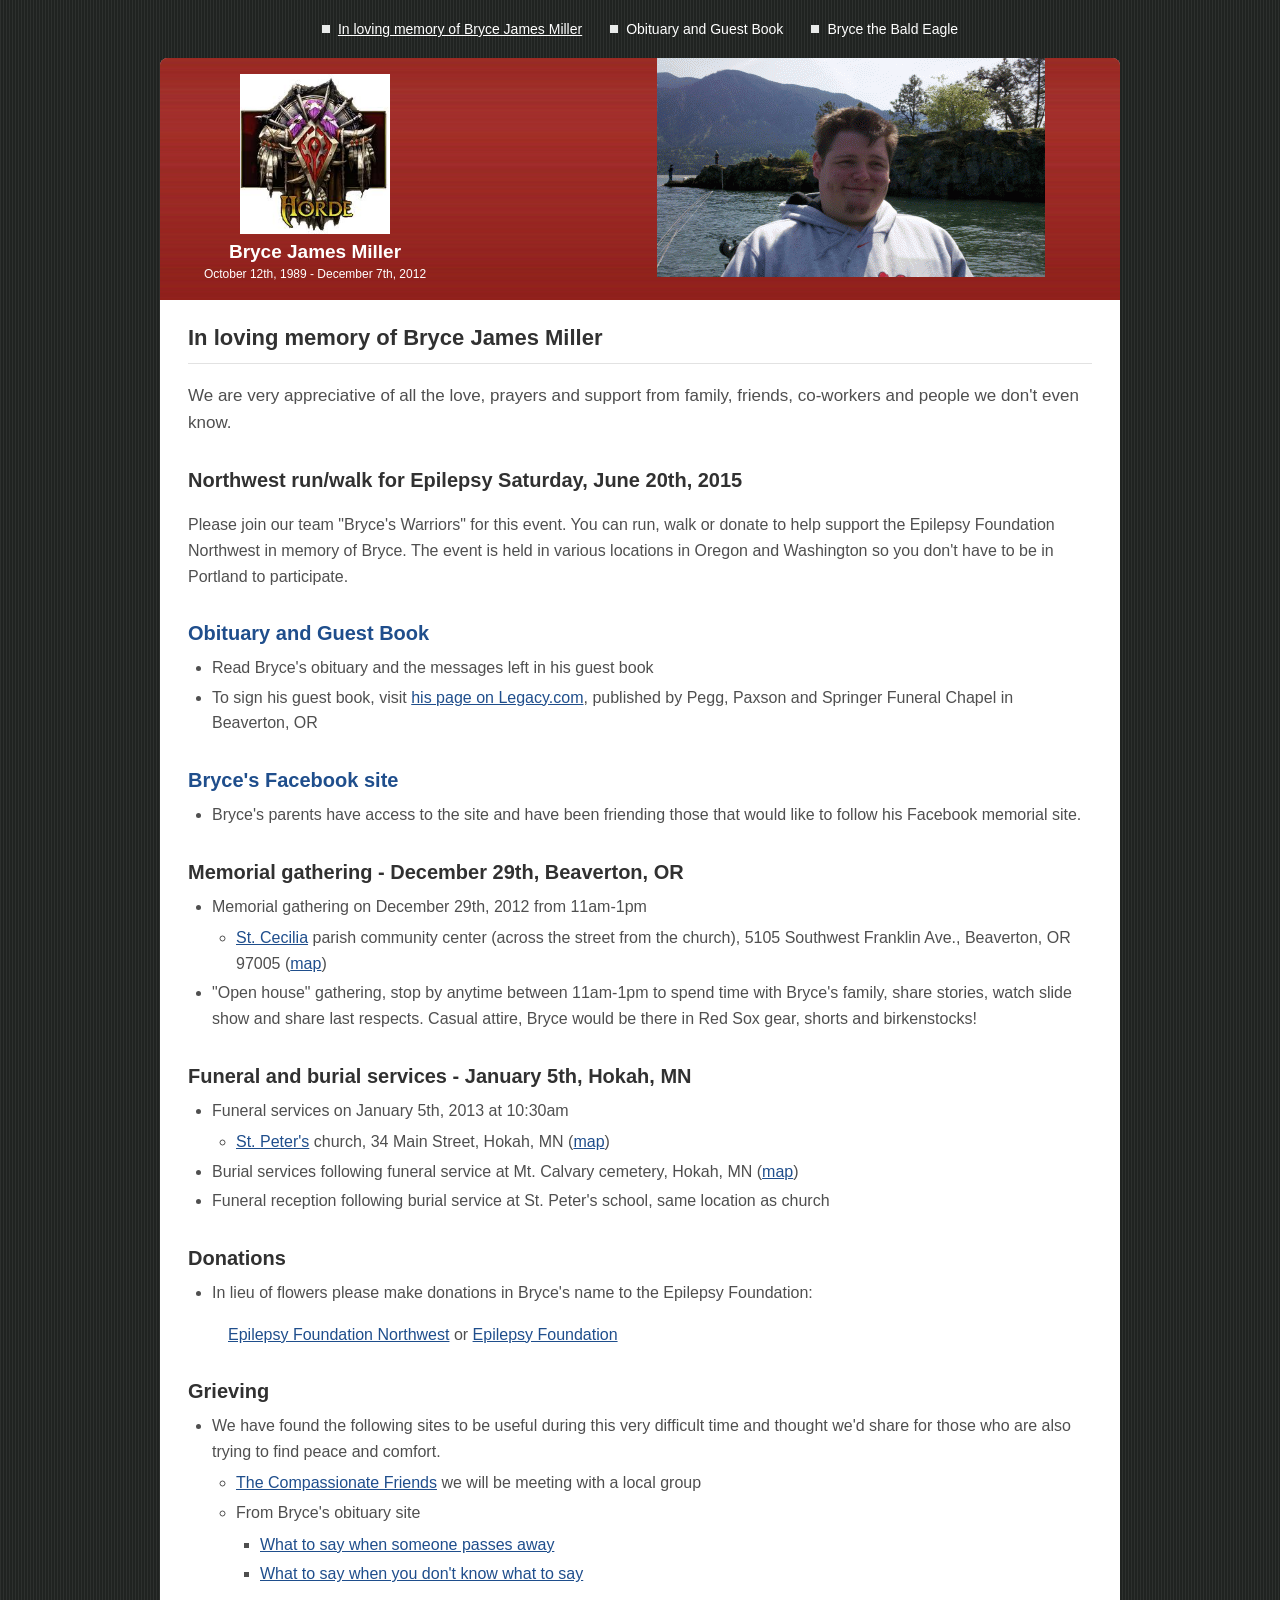
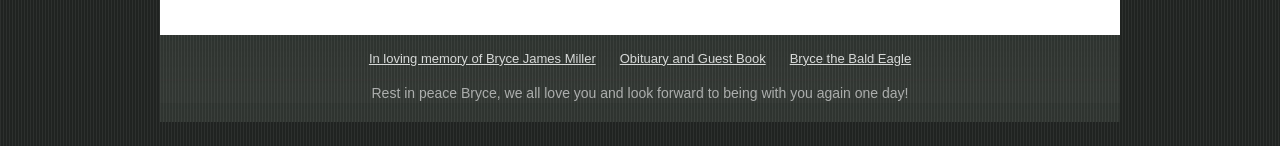
<file: index.html>
<!DOCTYPE html>
<html lang="en">
<head>
<meta charset="utf-8">
<meta name="viewport" content="width=device-width, initial-scale=1">
<title>Bryce James Miller - In loving memory of Bryce James Miller</title>
<meta name="description" content="Bryce's memorial site">
<link rel="stylesheet" href="css/site.css">
</head>
<body>
<div class="wrap">

<nav class="topnav" aria-label="Main">
  <a href="index.html" aria-current="page">In loving memory of Bryce James Miller</a>
  <a href="obituary.html">Obituary and Guest Book</a>
  <a href="eagle.html">Bryce the Bald Eagle</a>
</nav>

<div class="sheet">

<header class="banner">
  <div class="id">
    <a href="index.html"><img class="emblem" src="images/emblem.jpg" alt="Horde emblem" width="218" height="232"></a>
    <div class="name">Bryce James Miller</div>
    <div class="dates">October 12th, 1989 - December 7th, 2012</div>
  </div>
  <img class="photo" src="images/bryce-photo.gif" alt="Bryce James Miller" width="388" height="219">
</header>

<main class="content">

<h1 class="pathway">In loving memory of Bryce James Miller</h1>

<p class="lead">We are very appreciative of all the love, prayers and support from family, friends, co-workers and people we don't even know.</p>

<h2>Northwest run/walk for Epilepsy Saturday, June 20th, 2015</h2>
<p>Please join our team &quot;Bryce's Warriors&quot; for this event. You can run, walk or donate to help support the Epilepsy Foundation Northwest in memory of Bryce. The event is held in various locations in Oregon and Washington so you don't have to be in Portland to participate.</p>

<h2><a href="obituary.html">Obituary and Guest Book</a></h2>
<ul>
  <li>Read Bryce's obituary and the messages left in his guest book</li>
  <li>To sign his guest book, visit <a href="https://www.legacy.com/us/obituaries/name/bryce-miller-obituary?pid=212669471" target="_blank" rel="noopener">his page on Legacy.com</a>, published by Pegg, Paxson and Springer Funeral Chapel in Beaverton, OR</li>
</ul>

<h2><a href="https://www.facebook.com/bryce.miller.904" target="_blank" rel="noopener">Bryce's Facebook site</a></h2>
<ul>
  <li>Bryce's parents have access to the site and have been friending those that would like to follow his Facebook memorial site.</li>
</ul>

<h2>Memorial gathering - December 29th, Beaverton, OR</h2>
<ul>
  <li>Memorial gathering on December 29th, 2012 from 11am-1pm
    <ul>
      <li><a href="http://www.stceciliachurch.org/" target="_blank" rel="noopener">St. Cecilia</a> parish community center (across the street from the church), 5105 Southwest Franklin Ave., Beaverton, OR 97005 (<a href="https://maps.google.com/maps?q=5105+Southwest+Franklin+Ave.,+Beaverton,+OR+97005" target="_blank" rel="noopener">map</a>)</li>
    </ul>
  </li>
  <li>&quot;Open house&quot; gathering, stop by anytime between 11am-1pm to spend time with Bryce's family, share stories, watch slide show and share last respects. Casual attire, Bryce would be there in Red Sox gear, shorts and birkenstocks!</li>
</ul>

<h2>Funeral and burial services - January 5th, Hokah, MN</h2>
<ul>
  <li>Funeral services on January 5th, 2013 at 10:30am
    <ul>
      <li><a href="https://www.stpetershokah.org/" target="_blank" rel="noopener">St. Peter's</a> church, 34 Main Street, Hokah, MN (<a href="https://maps.google.com/maps?q=st+peter%27s+catholic+church+hokah+mn" target="_blank" rel="noopener">map</a>)</li>
    </ul>
  </li>
  <li>Burial services following funeral service at Mt. Calvary cemetery, Hokah, MN (<a href="https://maps.google.com/maps?q=Mt+Calvary+Cemetery,+Hokah,+Houston,+Minnesota+55941" target="_blank" rel="noopener">map</a>)</li>
  <li>Funeral reception following burial service at St. Peter's school, same location as church</li>
</ul>

<h2>Donations</h2>
<ul>
  <li>In lieu of flowers please make donations in Bryce's name to the Epilepsy Foundation:</li>
</ul>
<p class="indent"><a href="http://www.epilepsynw.org/" target="_blank" rel="noopener">Epilepsy Foundation Northwest</a> or <a href="http://www.epilepsyfoundation.org/" target="_blank" rel="noopener">Epilepsy Foundation</a></p>

<h2>Grieving</h2>
<ul>
  <li>We have found the following sites to be useful during this very difficult time and thought we'd share for those who are also trying to find peace and comfort.
    <ul>
      <li><a href="http://www.compassionatefriends.org" target="_blank" rel="noopener">The Compassionate Friends</a> we will be meeting with a local group</li>
      <li>From Bryce's obituary site
        <ul>
          <li><a href="https://www.dignitymemorial.com/grief-and-sympathy/showing-support/what-to-say-when-someone-dies" target="_blank" rel="noopener">What to say when someone passes away</a></li>
          <li><a href="https://www.dignitymemorial.com/grief-and-sympathy/showing-support/condolence-messages" target="_blank" rel="noopener">What to say when you don't know what to say</a></li>
        </ul>
      </li>
    </ul>
  </li>
</ul>

</main>

<footer class="site-footer">
  <nav class="bottomnav" aria-label="Footer">
    <a href="index.html">In loving memory of Bryce James Miller</a>
    <a href="obituary.html">Obituary and Guest Book</a>
    <a href="eagle.html">Bryce the Bald Eagle</a>
  </nav>
  <p class="copyright">Rest in peace Bryce, we all love you and look forward to being with you again one day!</p>
</footer>

</div>
</div>
</body>
</html>
</file>
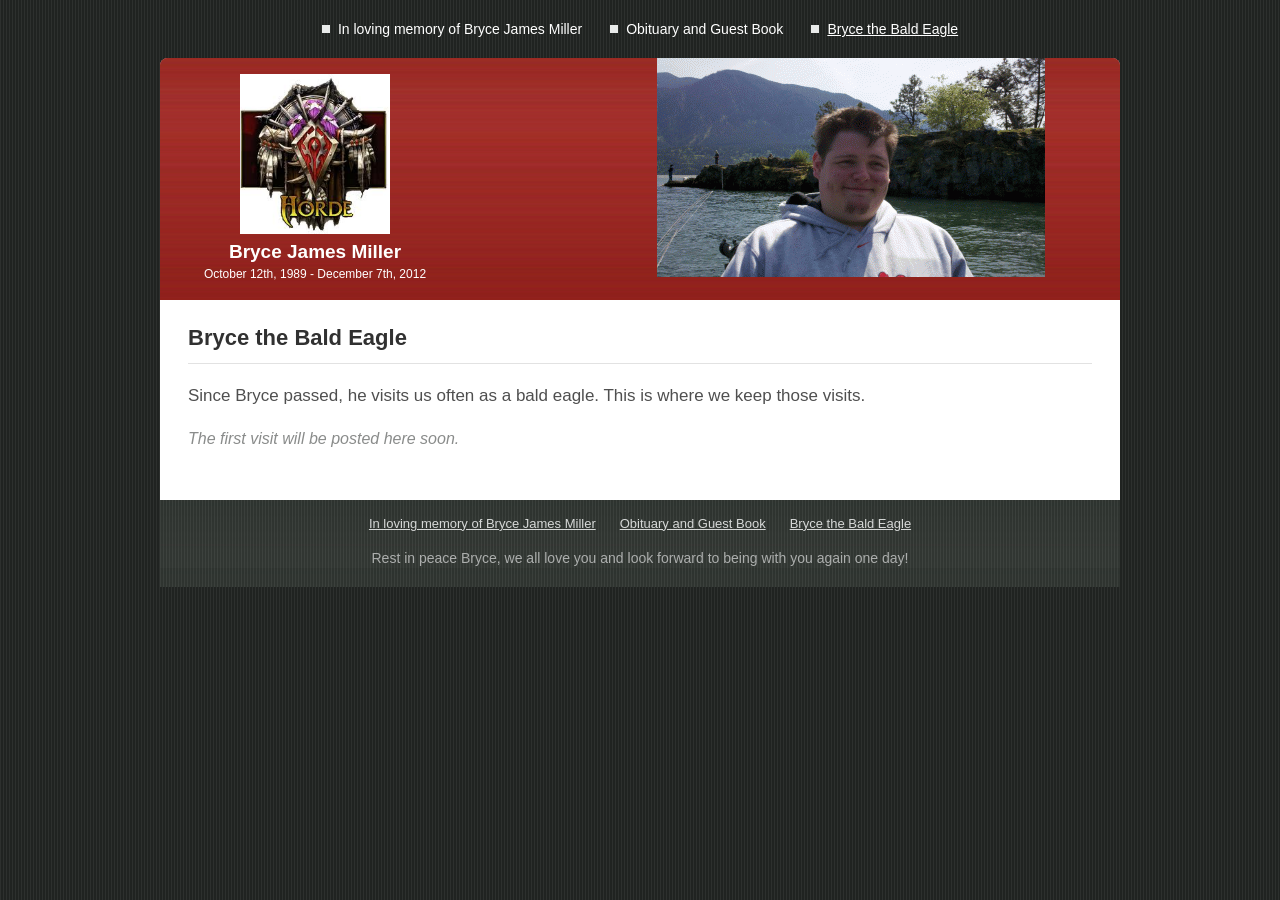
<file: eagle.html>
<!DOCTYPE html>
<html lang="en">
<head>
<meta charset="utf-8">
<meta name="viewport" content="width=device-width, initial-scale=1">
<title>Bryce the Bald Eagle - Bryce James Miller</title>
<meta name="description" content="Bryce's visits as a bald eagle, with photos">
<link rel="stylesheet" href="css/site.css">
</head>
<body>
<div class="wrap">

<nav class="topnav" aria-label="Main">
  <a href="index.html">In loving memory of Bryce James Miller</a>
  <a href="obituary.html">Obituary and Guest Book</a>
  <a href="eagle.html" aria-current="page">Bryce the Bald Eagle</a>
</nav>

<div class="sheet">

<header class="banner">
  <div class="id">
    <a href="index.html"><img class="emblem" src="images/emblem.jpg" alt="Horde emblem" width="218" height="232"></a>
    <div class="name">Bryce James Miller</div>
    <div class="dates">October 12th, 1989 - December 7th, 2012</div>
  </div>
  <img class="photo" src="images/bryce-photo.gif" alt="Bryce James Miller" width="388" height="219">
</header>

<main class="content">

<h1 class="pathway">Bryce the Bald Eagle</h1>

<p class="eagle-intro">Since Bryce passed, he visits us often as a bald eagle. This is where we keep those visits.</p>

<!--
  Visits, newest first. Copy this block to add one:

  <article class="visit" id="YYYY-MM-DD">
    <h2>Title of the visit</h2>
    <p class="meta">Month Day, Year &middot; Where he showed up</p>
    <p>What happened.</p>
    <div class="photos">
      <figure>
        <a href="eagle/photos/YYYY-MM-DD-1.jpg"><img src="eagle/photos/YYYY-MM-DD-1.jpg" alt="Describe the photo" loading="lazy"></a>
        <figcaption>Optional caption</figcaption>
      </figure>
    </div>
  </article>
-->

<p class="empty">The first visit will be posted here soon.</p>

</main>

<footer class="site-footer">
  <nav class="bottomnav" aria-label="Footer">
    <a href="index.html">In loving memory of Bryce James Miller</a>
    <a href="obituary.html">Obituary and Guest Book</a>
    <a href="eagle.html">Bryce the Bald Eagle</a>
  </nav>
  <p class="copyright">Rest in peace Bryce, we all love you and look forward to being with you again one day!</p>
</footer>

</div>
</div>
</body>
</html>
</file>
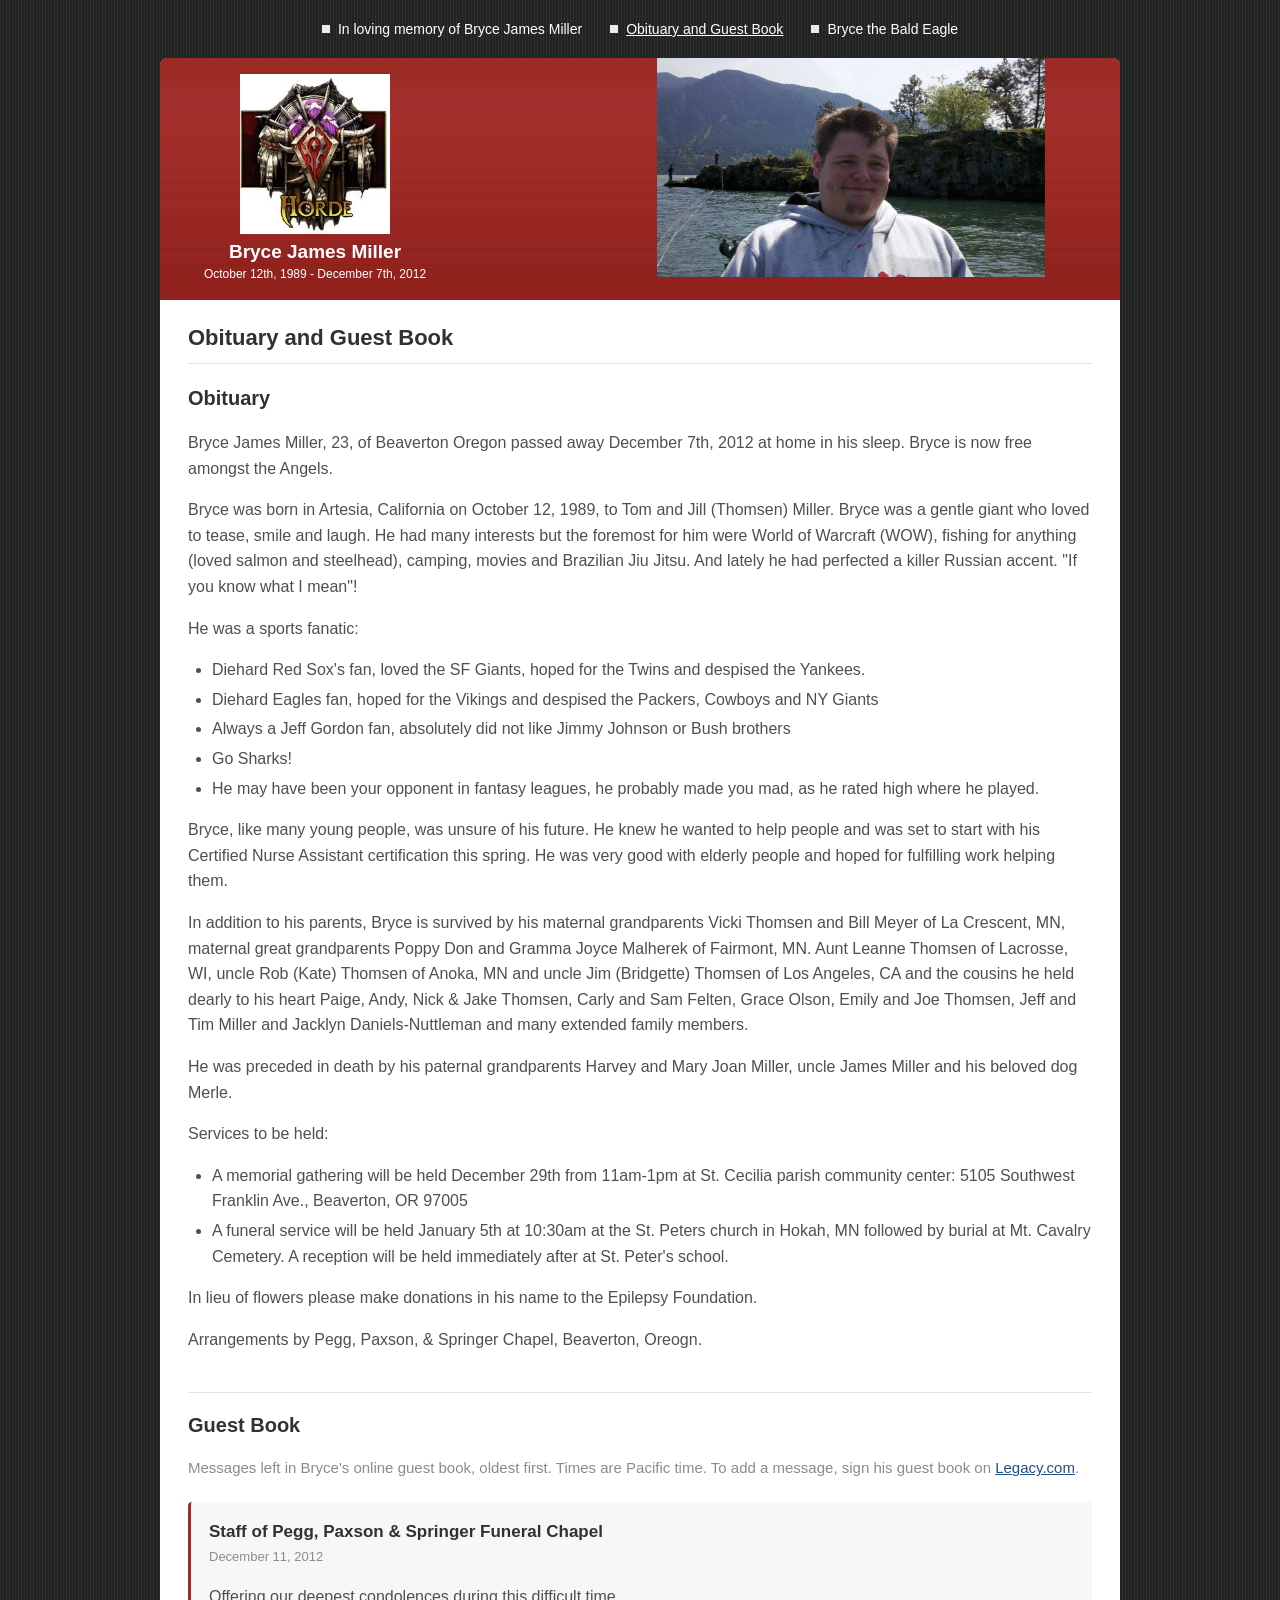
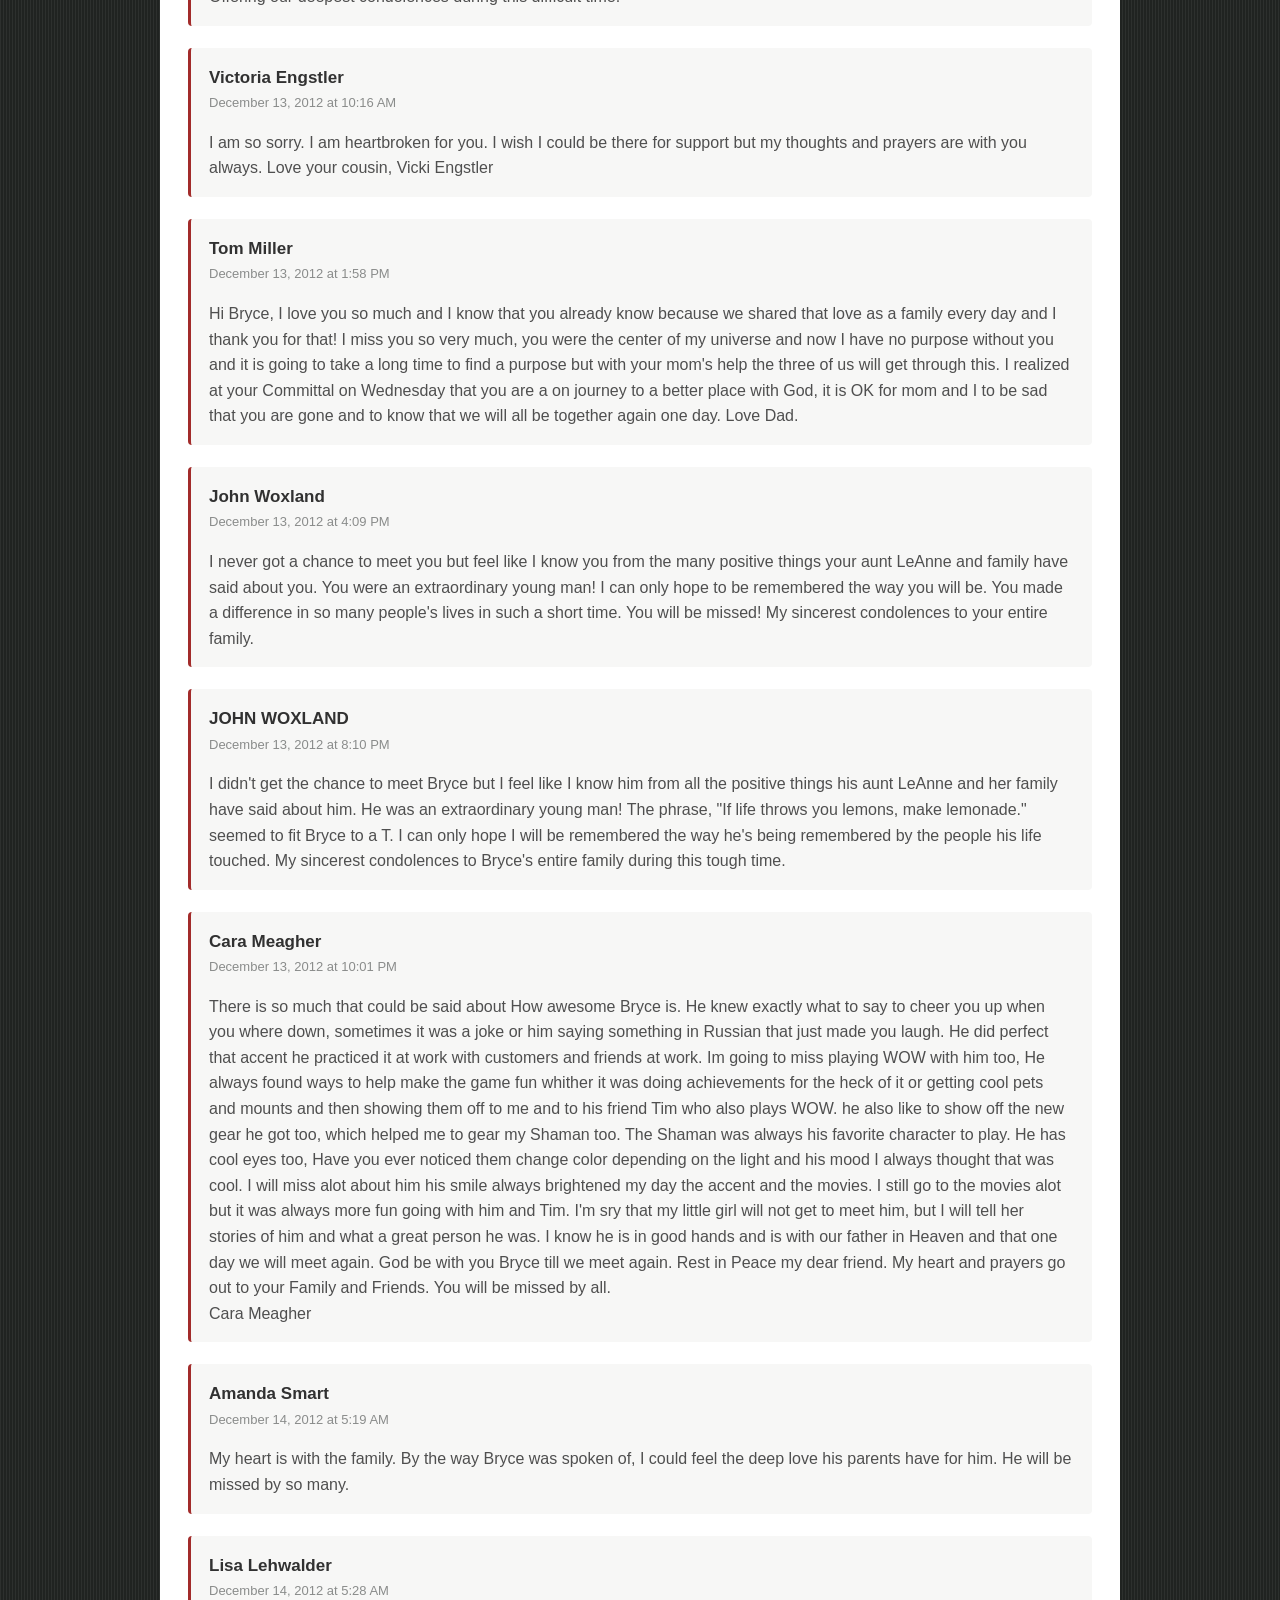
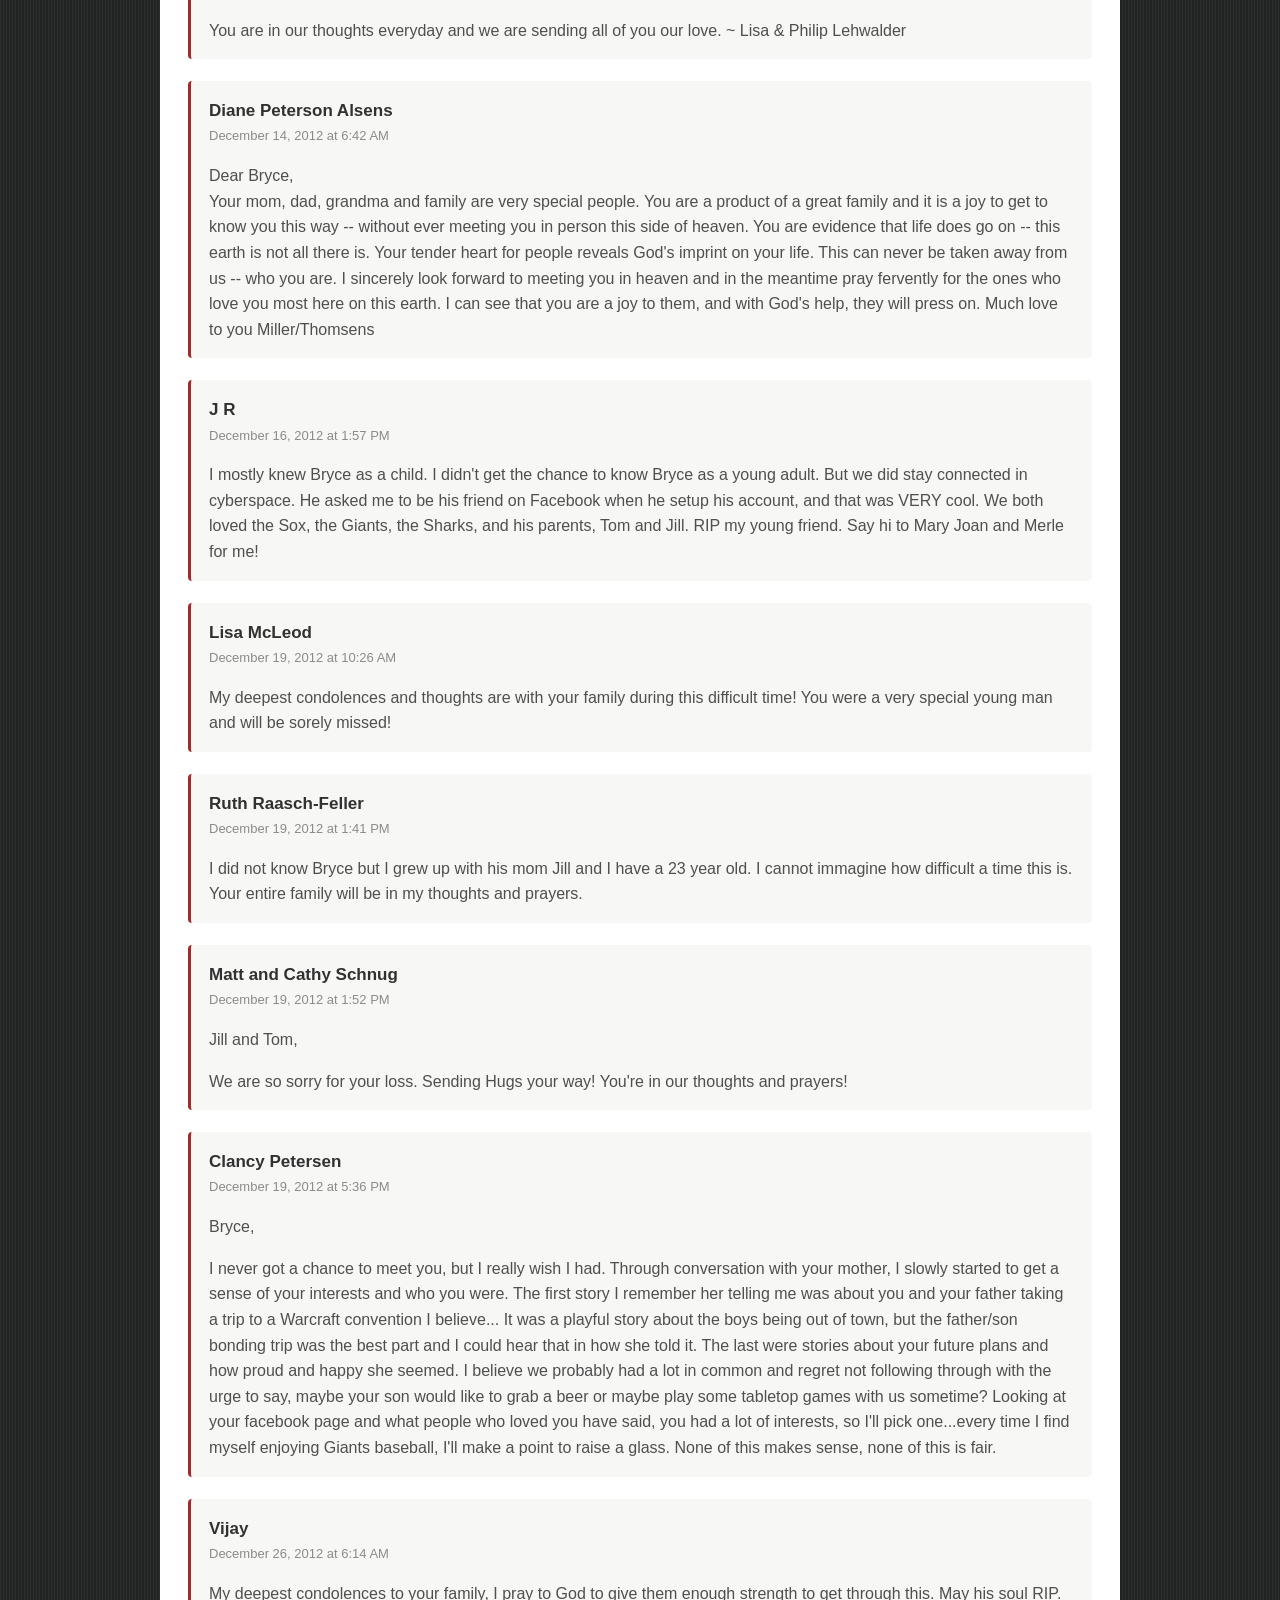
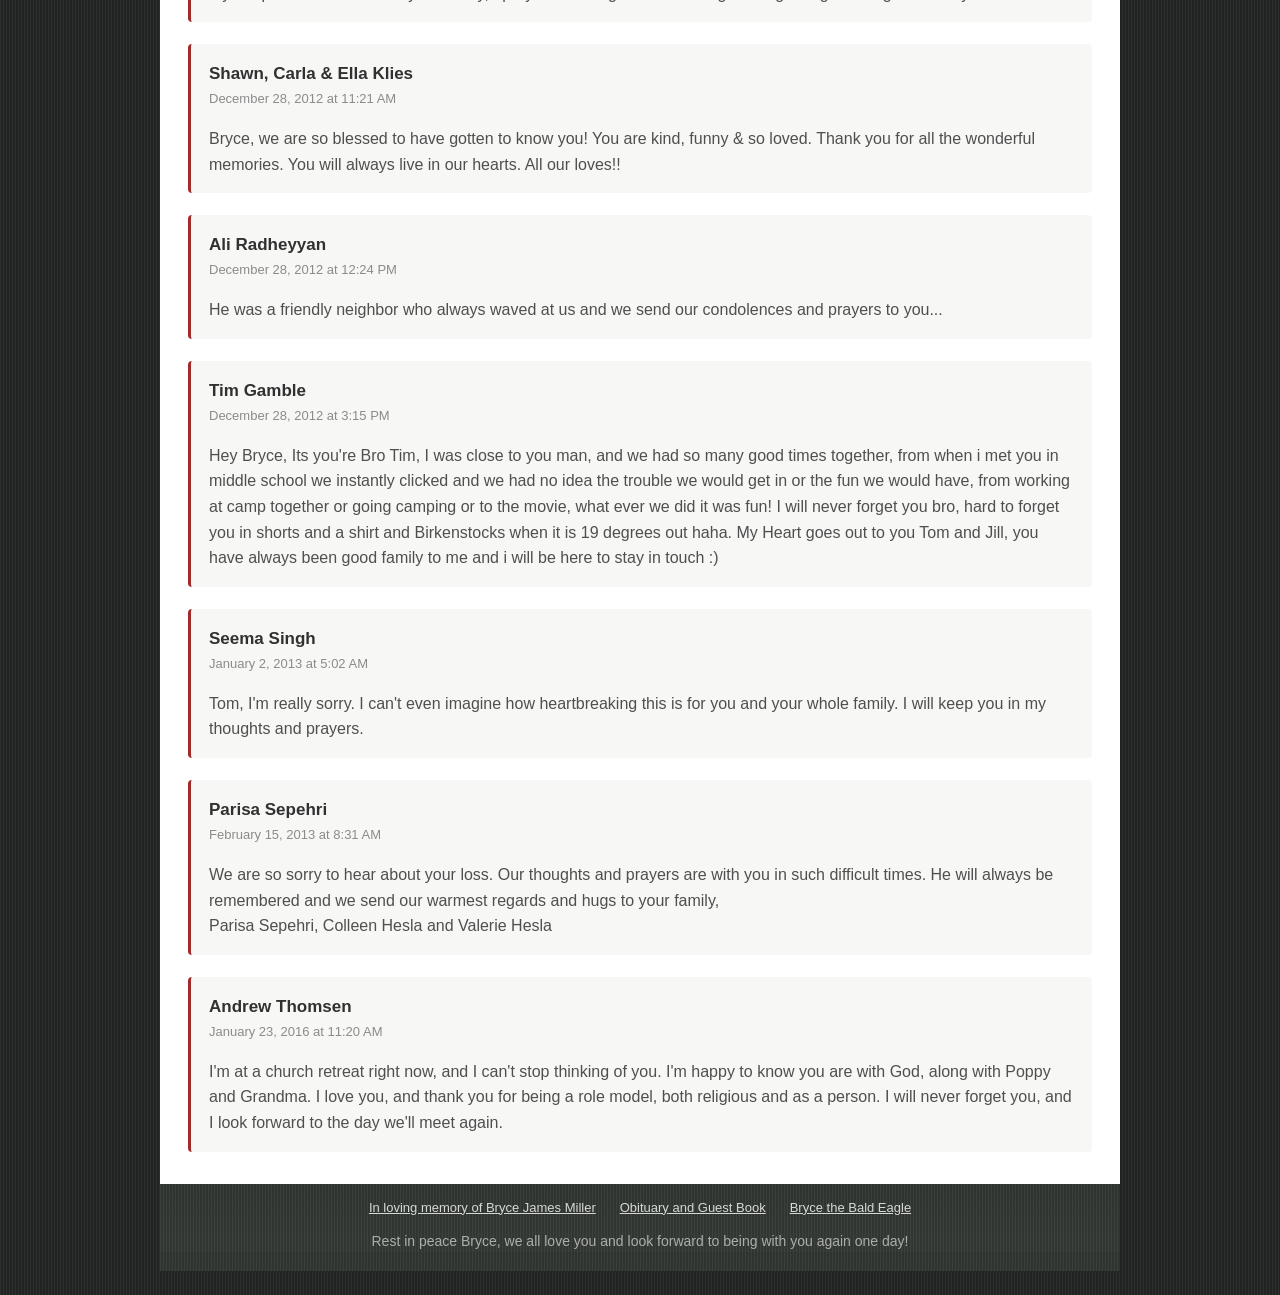
<file: obituary.html>
<!DOCTYPE html>
<html lang="en">
<head>
<meta charset="utf-8">
<meta name="viewport" content="width=device-width, initial-scale=1">
<title>Obituary and Guest Book - Bryce James Miller</title>
<meta name="description" content="Bryce James Miller's obituary and the messages left in his guest book">
<link rel="stylesheet" href="css/site.css">
</head>
<body>
<div class="wrap">

<nav class="topnav" aria-label="Main">
  <a href="index.html">In loving memory of Bryce James Miller</a>
  <a href="obituary.html" aria-current="page">Obituary and Guest Book</a>
  <a href="eagle.html">Bryce the Bald Eagle</a>
</nav>

<div class="sheet">

<header class="banner">
  <div class="id">
    <a href="index.html"><img class="emblem" src="images/emblem.jpg" alt="Horde emblem" width="218" height="232"></a>
    <div class="name">Bryce James Miller</div>
    <div class="dates">October 12th, 1989 - December 7th, 2012</div>
  </div>
  <img class="photo" src="images/bryce-photo.gif" alt="Bryce James Miller" width="388" height="219">
</header>

<main class="content">

<h1 class="pathway">Obituary and Guest Book</h1>

<section class="obituary" aria-labelledby="obituary-heading">
<h2 id="obituary-heading">Obituary</h2>
<p>Bryce James Miller, 23, of Beaverton Oregon passed away December 7th, 2012 at home in his sleep. Bryce is now free amongst the Angels.</p>
<p>Bryce was born in Artesia, California on October 12, 1989, to Tom and Jill (Thomsen) Miller. Bryce was a gentle giant who loved to tease, smile and laugh. He had many interests but the foremost for him were World of Warcraft (WOW), fishing for anything (loved salmon and steelhead), camping, movies and Brazilian Jiu Jitsu. And lately he had perfected a killer Russian accent. &quot;If you know what I mean&quot;!</p>
<p>He was a sports fanatic:</p>
<ul>
  <li>Diehard Red Sox&#x27;s fan, loved the SF Giants, hoped for the Twins and despised the Yankees.</li>
  <li>Diehard Eagles fan, hoped for the Vikings and despised the Packers, Cowboys and NY Giants</li>
  <li>Always a Jeff Gordon fan, absolutely did not like Jimmy Johnson or Bush brothers</li>
  <li>Go Sharks!</li>
  <li>He may have been your opponent in fantasy leagues, he probably made you mad, as he rated high where he played.</li>
</ul>
<p>Bryce, like many young people, was unsure of his future. He knew he wanted to help people and was set to start with his Certified Nurse Assistant certification this spring. He was very good with elderly people and hoped for fulfilling work helping them.</p>
<p>In addition to his parents, Bryce is survived by his maternal grandparents Vicki Thomsen and Bill Meyer of La Crescent, MN, maternal great grandparents Poppy Don and Gramma Joyce Malherek of Fairmont, MN. Aunt Leanne Thomsen of Lacrosse, WI, uncle Rob (Kate) Thomsen of Anoka, MN and uncle Jim (Bridgette) Thomsen of Los Angeles, CA and the cousins he held dearly to his heart Paige, Andy, Nick &amp; Jake Thomsen, Carly and Sam Felten, Grace Olson, Emily and Joe Thomsen, Jeff and Tim Miller and Jacklyn Daniels-Nuttleman and many extended family members.</p>
<p>He was preceded in death by his paternal grandparents Harvey and Mary Joan Miller, uncle James Miller and his beloved dog Merle.</p>
<p>Services to be held:</p>
<ul>
  <li>A memorial gathering will be held December 29th from 11am-1pm at St. Cecilia parish community center: 5105 Southwest Franklin Ave., Beaverton, OR 97005</li>
  <li>A funeral service will be held January 5th at 10:30am at the St. Peters church in Hokah, MN followed by burial at Mt. Cavalry Cemetery. A reception will be held immediately after at St. Peter&#x27;s school.</li>
</ul>
<p>In lieu of flowers please make donations in his name to the Epilepsy Foundation.</p>
<p>Arrangements by Pegg, Paxson, &amp; Springer Chapel, Beaverton, Oreogn.</p>
</section>

<section class="guestbook" aria-labelledby="guestbook-heading">
<h2 id="guestbook-heading">Guest Book</h2>
<p class="gb-intro">Messages left in Bryce's online guest book, oldest first. Times are Pacific time. To add a message, sign his guest book on <a href="https://www.legacy.com/us/obituaries/name/bryce-miller-obituary?pid=212669471" target="_blank" rel="noopener">Legacy.com</a>.</p>

<article class="gb-entry" id="entry-66882473">
  <h3>Staff of Pegg, Paxson &amp; Springer Funeral Chapel</h3>
  <p class="meta"><time datetime="2012-12-11">December 11, 2012</time></p>
  <p>Offering our deepest condolences during this difficult time.</p>
</article>
<article class="gb-entry" id="entry-66901076">
  <h3>Victoria Engstler</h3>
  <p class="meta"><time datetime="2012-12-13T10:16-08:00">December 13, 2012 at 10:16 AM</time></p>
  <p>I am so sorry. I am heartbroken for you. I wish I could be there for support but my thoughts and prayers are with you always. Love your cousin, Vicki Engstler</p>
</article>
<article class="gb-entry" id="entry-66907111">
  <h3>Tom Miller</h3>
  <p class="meta"><time datetime="2012-12-13T13:58-08:00">December 13, 2012 at 1:58 PM</time></p>
  <p>Hi Bryce, I love you so much and I know that you already know because we shared that love as a family every day and I thank you for that! I miss you so very much, you were the center of my universe and now I have no purpose without you and it is going to take a long time to find a purpose but with your mom&#x27;s help the three of us will get through this. I realized at your Committal on Wednesday that you are a on journey to a better place with God, it is OK for mom and I to be sad that you are gone and to know that we will all be together again one day. Love Dad.</p>
</article>
<article class="gb-entry" id="entry-66909280">
  <h3>John Woxland</h3>
  <p class="meta"><time datetime="2012-12-13T16:09-08:00">December 13, 2012 at 4:09 PM</time></p>
  <p>I never got a chance to meet you but feel like I know you from the many positive things your aunt LeAnne and family have said about you. You were an extraordinary young man! I can only hope to be remembered the way you will be. You made a difference in so many people&#x27;s lives in such a short time. You will be missed! My sincerest condolences to your entire family.</p>
</article>
<article class="gb-entry" id="entry-66910696">
  <h3>JOHN WOXLAND</h3>
  <p class="meta"><time datetime="2012-12-13T20:10-08:00">December 13, 2012 at 8:10 PM</time></p>
  <p>I didn&#x27;t get the chance to meet Bryce but I feel like I know him from all the positive things his aunt LeAnne and her family have said about him. He was an extraordinary young man! The phrase, &quot;If life throws you lemons, make lemonade.&quot; seemed to fit Bryce to a T. I can only hope I will be remembered the way he&#x27;s being remembered by the people his life touched. My sincerest condolences to Bryce&#x27;s entire family during this tough time.</p>
</article>
<article class="gb-entry" id="entry-66911964">
  <h3>Cara Meagher</h3>
  <p class="meta"><time datetime="2012-12-13T22:01-08:00">December 13, 2012 at 10:01 PM</time></p>
  <p>There is so much that could be said about How awesome Bryce is. He knew exactly what to say to cheer you up when you where down, sometimes it was a joke or him saying something in Russian that just made you laugh. He did perfect that accent he practiced it at work with customers and friends at work. Im going to miss playing WOW with him too, He always found ways to help make the game fun whither it was doing achievements for the heck of it or getting cool pets and mounts and then showing them off to me and to his friend Tim who also plays WOW. he also like to show off the new gear he got too, which helped me to gear my Shaman too. The Shaman was always his favorite character to play. He has cool eyes too, Have you ever noticed them change color depending on the light and his mood I always thought that was cool. I will miss alot about him his smile always brightened my day the accent and the movies. I still go to the movies alot but it was always more fun going with him and Tim. I&#x27;m sry that my little girl will not get to meet him, but I will tell her stories of him and what a great person he was. I know he is in good hands and is with our father in Heaven and that one day we will meet again. God be with you Bryce till we meet again. Rest in Peace my dear friend. My heart and prayers go out to your Family and Friends. You will be missed by all.<br>
Cara Meagher</p>
</article>
<article class="gb-entry" id="entry-66928045">
  <h3>Amanda Smart</h3>
  <p class="meta"><time datetime="2012-12-14T05:19-08:00">December 14, 2012 at 5:19 AM</time></p>
  <p>My heart is with the family. By the way Bryce was spoken of, I could feel the deep love his parents have for him. He will be missed by so many.</p>
</article>
<article class="gb-entry" id="entry-66928293">
  <h3>Lisa Lehwalder</h3>
  <p class="meta"><time datetime="2012-12-14T05:28-08:00">December 14, 2012 at 5:28 AM</time></p>
  <p>You are in our thoughts everyday and we are sending all of you our love. ~ Lisa &amp; Philip Lehwalder</p>
</article>
<article class="gb-entry" id="entry-66930695">
  <h3>Diane Peterson Alsens</h3>
  <p class="meta"><time datetime="2012-12-14T06:42-08:00">December 14, 2012 at 6:42 AM</time></p>
  <p>Dear Bryce,<br>
Your mom, dad, grandma and family are very special people. You are a product of a great family and it is a joy to get to know you this way -- without ever meeting you in person this side of heaven. You are evidence that life does go on -- this earth is not all there is. Your tender heart for people reveals God&#x27;s imprint on your life. This can never be taken away from us -- who you are. I sincerely look forward to meeting you in heaven and in the meantime pray fervently for the ones who love you most here on this earth. I can see that you are a joy to them, and with God&#x27;s help, they will press on. Much love to you Miller/Thomsens</p>
</article>
<article class="gb-entry" id="entry-67001101">
  <h3>J R</h3>
  <p class="meta"><time datetime="2012-12-16T13:57-08:00">December 16, 2012 at 1:57 PM</time></p>
  <p>I mostly knew Bryce as a child. I didn&#x27;t get the chance to know Bryce as a young adult. But we did stay connected in cyberspace. He asked me to be his friend on Facebook when he setup his account, and that was VERY cool. We both loved the Sox, the Giants, the Sharks, and his parents, Tom and Jill. RIP my young friend. Say hi to Mary Joan and Merle for me!</p>
</article>
<article class="gb-entry" id="entry-67130846">
  <h3>Lisa McLeod</h3>
  <p class="meta"><time datetime="2012-12-19T10:26-08:00">December 19, 2012 at 10:26 AM</time></p>
  <p>My deepest condolences and thoughts are with your family during this difficult time! You were a very special young man and will be sorely missed!</p>
</article>
<article class="gb-entry" id="entry-67136970">
  <h3>Ruth Raasch-Feller</h3>
  <p class="meta"><time datetime="2012-12-19T13:41-08:00">December 19, 2012 at 1:41 PM</time></p>
  <p>I did not know Bryce but I grew up with his mom Jill and I have a 23 year old. I cannot immagine how difficult a time this is. Your entire family will be in my thoughts and prayers.</p>
</article>
<article class="gb-entry" id="entry-67137262">
  <h3>Matt and Cathy Schnug</h3>
  <p class="meta"><time datetime="2012-12-19T13:52-08:00">December 19, 2012 at 1:52 PM</time></p>
  <p>Jill and Tom,</p>
<p>We are so sorry for your loss. Sending Hugs your way! You&#x27;re in our thoughts and prayers!</p>
</article>
<article class="gb-entry" id="entry-67140791">
  <h3>Clancy Petersen</h3>
  <p class="meta"><time datetime="2012-12-19T17:36-08:00">December 19, 2012 at 5:36 PM</time></p>
  <p>Bryce,</p>
<p>I never got a chance to meet you, but I really wish I had. Through conversation with your mother, I slowly started to get a sense of your interests and who you were. The first story I remember her telling me was about you and your father taking a trip to a Warcraft convention I believe... It was a playful story about the boys being out of town, but the father/son bonding trip was the best part and I could hear that in how she told it. The last were stories about your future plans and how proud and happy she seemed. I believe we probably had a lot in common and regret not following through with the urge to say, maybe your son would like to grab a beer or maybe play some tabletop games with us sometime? Looking at your facebook page and what people who loved you have said, you had a lot of interests, so I&#x27;ll pick one...every time I find myself enjoying Giants baseball, I&#x27;ll make a point to raise a glass. None of this makes sense, none of this is fair.</p>
</article>
<article class="gb-entry" id="entry-67329488">
  <h3>Vijay</h3>
  <p class="meta"><time datetime="2012-12-26T06:14-08:00">December 26, 2012 at 6:14 AM</time></p>
  <p>My deepest condolences to your family, I pray to God to give them enough strength to get through this. May his soul RIP.</p>
</article>
<article class="gb-entry" id="entry-67436645">
  <h3>Shawn, Carla &amp; Ella Klies</h3>
  <p class="meta"><time datetime="2012-12-28T11:21-08:00">December 28, 2012 at 11:21 AM</time></p>
  <p>Bryce, we are so blessed to have gotten to know you! You are kind, funny &amp; so loved. Thank you for all the wonderful memories. You will always live in our hearts. All our loves!!</p>
</article>
<article class="gb-entry" id="entry-67438989">
  <h3>Ali Radheyyan</h3>
  <p class="meta"><time datetime="2012-12-28T12:24-08:00">December 28, 2012 at 12:24 PM</time></p>
  <p>He was a friendly neighbor who always waved at us and we send our condolences and prayers to you...</p>
</article>
<article class="gb-entry" id="entry-67443786">
  <h3>Tim Gamble</h3>
  <p class="meta"><time datetime="2012-12-28T15:15-08:00">December 28, 2012 at 3:15 PM</time></p>
  <p>Hey Bryce, Its you&#x27;re Bro Tim, I was close to you man, and we had so many good times together, from when i met you in middle school we instantly clicked and we had no idea the trouble we would get in or the fun we would have, from working at camp together or going camping or to the movie, what ever we did it was fun! I will never forget you bro, hard to forget you in shorts and a shirt and Birkenstocks when it is 19 degrees out haha. My Heart goes out to you Tom and Jill, you have always been good family to me and i will be here to stay in touch :)</p>
</article>
<article class="gb-entry" id="entry-67606472">
  <h3>Seema Singh</h3>
  <p class="meta"><time datetime="2013-01-02T05:02-08:00">January 2, 2013 at 5:02 AM</time></p>
  <p>Tom, I&#x27;m really sorry. I can&#x27;t even imagine how heartbreaking this is for you and your whole family. I will keep you in my thoughts and prayers.</p>
</article>
<article class="gb-entry" id="entry-69413275">
  <h3>Parisa Sepehri</h3>
  <p class="meta"><time datetime="2013-02-15T08:31-08:00">February 15, 2013 at 8:31 AM</time></p>
  <p>We are so sorry to hear about your loss. Our thoughts and prayers are with you in such difficult times. He will always be remembered and we send our warmest regards and hugs to your family,<br>
Parisa Sepehri, Colleen Hesla and Valerie Hesla</p>
</article>
<article class="gb-entry" id="entry-105164545">
  <h3>Andrew Thomsen</h3>
  <p class="meta"><time datetime="2016-01-23T11:20-08:00">January 23, 2016 at 11:20 AM</time></p>
  <p>I&#x27;m at a church retreat right now, and I can&#x27;t stop thinking of you. I&#x27;m happy to know you are with God, along with Poppy and Grandma. I love you, and thank you for being a role model, both religious and as a person. I will never forget you, and I look forward to the day we&#x27;ll meet again.</p>
</article>
</section>

</main>

<footer class="site-footer">
  <nav class="bottomnav" aria-label="Footer">
    <a href="index.html">In loving memory of Bryce James Miller</a>
    <a href="obituary.html">Obituary and Guest Book</a>
    <a href="eagle.html">Bryce the Bald Eagle</a>
  </nav>
  <p class="copyright">Rest in peace Bryce, we all love you and look forward to being with you again one day!</p>
</footer>

</div>
</div>
</body>
</html>
</file>
<file: css/site.css>
/* brycejamesmiller.com
   Plain HTML and CSS: no PHP, no build step, nothing to update.
   Colors and graphics carried over from the original Sitebuilder template. */

:root {
  --frame: #202321;
  --frame-light: #2e332f;
  --banner: #a22b2a;
  --paper: #ffffff;
  --heading: #313131;
  --text: #4f4f4f;
  --muted: #8a8c8b;
  --rule: #e2e2e2;
  --link: #1f4e8c;
  --link-hover: #a22b2a;
  --footer-text: #acaead;
}

* { box-sizing: border-box; }

html { background: var(--frame) url(../images/frame-bg.gif); }

body {
  margin: 0;
  padding: 0 16px 24px;
  font-family: Verdana, Tahoma, Geneva, sans-serif;
  font-size: 16px;
  line-height: 1.6;
  color: var(--text);
}

a { color: var(--link); }
a:hover, a:focus { color: var(--link-hover); }

.wrap { max-width: 960px; margin: 0 auto; }

/* Top menu, white on the dark frame */
.topnav {
  display: flex;
  flex-wrap: wrap;
  justify-content: center;
  gap: 6px 28px;
  padding: 18px 0;
  font-family: Tahoma, Verdana, sans-serif;
  font-size: 14px;
}
.topnav a { color: #fff; text-decoration: none; padding-left: 16px; position: relative; }
.topnav a::before {
  content: ""; position: absolute; left: 0; top: 50%;
  width: 8px; height: 8px; margin-top: -4px;
  background: #e9ebea;
}
.topnav a:hover, .topnav a[aria-current="page"] { text-decoration: underline; }

/* The page sheet */
.sheet { background: var(--paper); border-radius: 8px 8px 0 0; overflow: hidden; }

/* Red banner: emblem, name and dates on the left, Bryce's photo on the right */
.banner {
  display: flex;
  align-items: flex-start;
  justify-content: space-between;
  gap: 20px;
  padding: 0 0 0 20px;
  background: var(--banner) url(../images/banner-bg.gif) repeat-x;
  background-size: auto 100%;
  color: #fff;
  font-family: Tahoma, Verdana, sans-serif;
}
.banner .id { flex: none; width: 270px; padding: 16px 0; text-align: center; }
.banner .emblem { display: block; margin: 0 auto 6px; width: 150px; height: auto; }
.banner .photo { display: block; flex: 0 1 388px; min-width: 0; max-width: 388px; height: auto; margin-right: 8%; }
.banner .name { font-size: 19px; font-weight: bold; line-height: 1.3; }
.banner .dates { font-size: 12px; }
.banner a { color: #fff; }

/* Content */
.content { padding: 20px 28px 32px; }

.pathway {
  margin: 0 0 18px;
  padding-bottom: 8px;
  border-bottom: 1px solid var(--rule);
  font-family: Tahoma, Verdana, sans-serif;
  font-size: 22px;
  color: var(--heading);
}

.content h2 {
  margin: 28px 0 6px;
  font-size: 20px;
  color: var(--heading);
}
.content h2 a { text-decoration: none; }
.content h2 a:hover { text-decoration: underline; }
.content ul { margin-top: 6px; padding-left: 24px; }
.content li { margin: 4px 0; }
.content .indent { margin-left: 40px; }
.lead { font-size: 17px; }

/* Bottom menu and closing line, on the dark frame */
.site-footer {
  background: var(--frame-light) url(../images/footer-bg.gif);
  padding: 14px 20px 18px;
  text-align: center;
  font-family: Tahoma, Verdana, sans-serif;
}
.bottomnav { display: flex; flex-wrap: wrap; justify-content: center; gap: 4px 24px; font-size: 13px; }
.bottomnav a { color: #d6d8d7; }
.copyright { margin: 12px 0 0; color: var(--footer-text); font-size: 14px; }

/* ---------- Bryce the Bald Eagle ---------- */
.eagle-intro { font-size: 17px; }

.visit { margin: 32px 0 0; padding-top: 24px; border-top: 1px solid var(--rule); }
.visit:first-of-type { border-top: 0; padding-top: 0; }
.visit h2 { margin: 0; }
.visit .meta { margin: 2px 0 10px; color: var(--muted); font-size: 14px; }

.photos {
  display: grid;
  grid-template-columns: repeat(auto-fill, minmax(220px, 1fr));
  gap: 10px;
  margin: 14px 0 0;
}
.photos figure { margin: 0; }
.photos img { display: block; width: 100%; height: 200px; object-fit: cover; border-radius: 4px; }
.photos figcaption { font-size: 13px; color: var(--muted); margin-top: 4px; }

.empty { color: var(--muted); font-style: italic; }

/* Narrow screens: Bryce's photo on top, emblem, name and dates below it */
@media (max-width: 720px) {
  .banner { flex-direction: column; align-items: center; gap: 0; padding: 0; }
  /* flex: none stops the 388px flex-basis from becoming the photo's height
     in this stacked layout, which stretched it; height: auto keeps its shape */
  .banner .photo { order: -1; flex: none; width: 100%; max-width: 100%; height: auto; margin: 0; }
  .banner .id { width: auto; padding: 14px 16px 16px; }
  .banner .emblem { width: 110px; }
  .content { padding: 16px 18px 24px; }
  .content .indent { margin-left: 20px; }
}

/* ---------- Obituary and Guest Book ---------- */
.obituary h2, .guestbook h2 { margin-top: 8px; }
.guestbook { margin-top: 40px; padding-top: 8px; border-top: 1px solid var(--rule); }
.gb-intro { color: var(--muted); font-size: 15px; }

.gb-entry { margin: 22px 0 0; padding: 16px 18px; background: #f7f7f6; border-left: 3px solid var(--banner); border-radius: 4px; }
.gb-entry h3 { margin: 0; font-size: 17px; color: var(--heading); }
.gb-entry .meta { margin: 2px 0 8px; color: var(--muted); font-size: 13px; }
.gb-entry p:last-child { margin-bottom: 0; }
</file>
